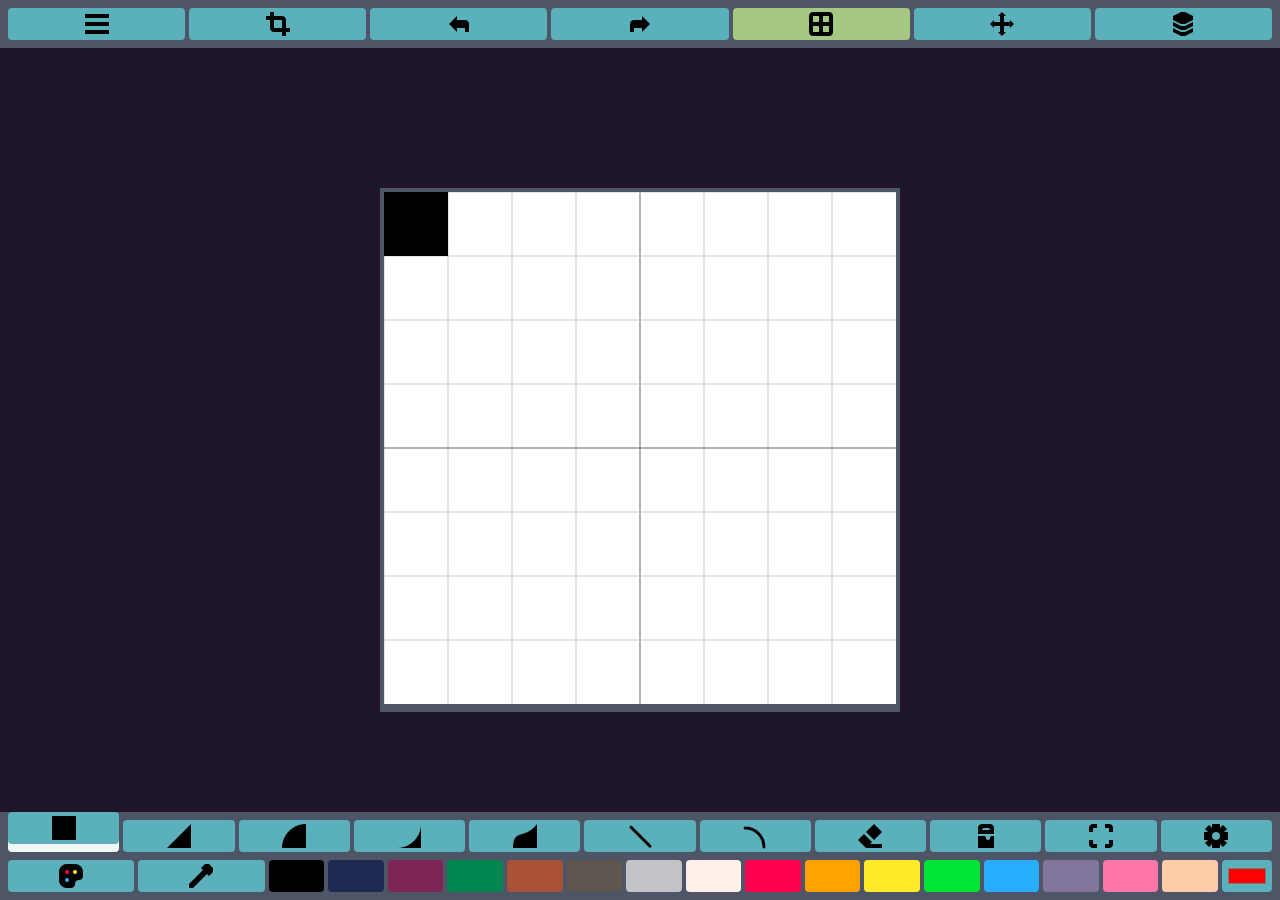
<file: index.html>
<!DOCTYPE html>
<html lang="en">
  <head>
    <meta charset="UTF-8">
    <title>Tile Canvas</title>
    <meta name="viewport" content="width=device-width, initial-scale=1.0">
    <link rel="stylesheet" type="text/css" href="style.css">
    <link rel="icon" href="assets/icon.png" type="image/x-icon">
    <script src="scripts/p5.min.js"></script>
    <script src="scripts/shapes.js"></script>
    <script src="scripts/actions.js"></script>
    <script src="scripts/tools.js"></script>
    <script src="scripts/selection.js"></script>
    <script src="scripts/maker.js"></script>
    <script src="scripts/sketch.js"></script>

    <link rel="canonical" href="https://sirstotes.github.io/TileCanvas/">
    <link rel="manifest" href="manifest.json">
  </head>
  <body>
    <main>
      <div id="canvasContainer"></div>
    </main>
    <div id="UI">
      <div class="bar" id="topBar">
        <div class="toolbar">
          <div class="toolbarRow">
            <button onclick="toggleMenu('menu', this)"><img src="assets/menu.png"></button>
            <button id="CROP_Button" onclick="setTool('CROP')"><img src="assets/crop.png"></button>
            <button onclick="undo()"><img src="assets/undo.png"></button>
            <button onclick="redo()"><img src="assets/redo.png"></button>
            <button id="movementControlsButton" class="highlighted" onclick="toggleGrid(this)"><img src="assets/grid.png"></button>
            <button id="gridButton" onclick="toggleMenu('movementControls', this)"><img src="assets/pan.png"></button>
            <button id="layerMenuButton" onclick="toggleMenu('layers', this)"><img src="assets/layers.png"></button>
          </div>
        </div>
        <div class="toolbar extraBar" id="movementControls" style="display:none;">
            <div class="toolbarRow">
              <button oncontextmenu="return false;" id="zoomInButton"><img src="assets/plus.png"></button>
              <button oncontextmenu="return false;" id="zoomOutButton"><img src="assets/minus.png"></button>
              <button oncontextmenu="return false;" id="panLeftButton"><img src="assets/left.png"></button>
              <button oncontextmenu="return false;" id="panRightButton"><img src="assets/right.png"></button>
              <button oncontextmenu="return false;" id="panUpButton"><img src="assets/up.png"></button>
              <button oncontextmenu="return false;" id="panDownButton"><img src="assets/down.png"></button>
            </div>
        </div>
      </div>
      <div id="centerArea">
        <div style="pointer-events: auto;">
          <div id="menu" class="sideMenu" style="display: none;">
            <h3>Tile Canvas</h3>
            <p>Welcome. This is a project I have worked on instead of studying and doing homework. I hope you enjoy it!</p>
            <span>
              Canvas Size: 
              <input class="inlineInput" id="canvasW" type="number" min="8" max="1024" value="16">
              by
              <input class="inlineInput" id="canvasH" type="number" min="8" max="1024" value="16">
              <button class="inlineInput" onclick="setCanvasSize(int(document.getElementById('canvasW').value), int(document.getElementById('canvasH').value))">Apply</button>
            </span>
            <span>
              Tile Resolution:
              <input class="inlineInput" id="tileResolution" type="number" min="8" max="100" value="32">
              <button class="inlineInput" onclick="setResolution(int(document.getElementById('tileResolution').value))">Apply</button>
            </span>
            <span>
              Background Color:
              <input id="canvasBGPicker" type="color">
              <input class="inlineInput" id="canvasBG" type="text" value="#FFFFFF" onclick="this.select()">
              <button class="inlineInput" onclick="setBackgroundColor(document.getElementById('canvasBG').value)">Apply</button>
            </span>
            <span><button class="inlineInput" onclick="newProject();">New Project</button><button class="inlineInput" onclick="loadProject();">Load Project</button></span>
            <span><input class="inlineInput" id="fileName" type="text" value="filename" onclick="this.select()">
              <button onclick="downloadCanvas()">Save as image</button>
              <button onclick="saveProject();">Save as file</button></span>
          </div>
          <div style="background:none;pointer-events: none;flex-grow:1;"></div>
          <div id="paletteSettings" class="sideMenu" style="display: none;">
            <h3>Palette</h3>
            <span>
              <input id="paletteTextInput" class="inlineInput" type="text" value="hex codes here" onclick="this.select()">
              <button onclick="loadColorsFromString(document.getElementById('paletteTextInput').value)">Load New</button>
              <button onclick="loadColors(defaultPalette)">Reset</button>
            </span>
            <div id="paletteButtons"></div>
            <span>
              <input type="color" id="newColorPicker" value="#ff0000">
              <input class="inlineInput" id="newColorText" type="text" value="#ffffff" onclick="this.select()">
              <button onclick="addColor(document.getElementById('newColorText').value)"><img src="assets/plus.png"></button>
            </span>
          </div>
        </div>
        <div style="pointer-events: auto;">
          <div id="layers" class="sideMenu" style="display: none;">
            <h3>Layers</h3>
            <div id="layerDisplay"></div>
            <button onclick="addLayer()">New</button>
          </div>
          <div id="layerSettings" class="sideMenu" style="display: none;">
            <h4>Layer Settings</h4>
            <span>Name: <input class="inlineInput" type="text" id="layerNameInput" onclick="this.select()"></span>
            <span>Scale: <input type="range" min="0" max="4" value="2" id="layerScaleRange"></span>
            <span style="display:none;">X Offset: <input class="inlineInput" id="layerOffsetXCheckbox" type="checkbox">Y Offset: <input class="inlineInput" id="layerOffsetYCheckbox" type="checkbox"></span>
            <button id="mergeLayerButton">Merge Layer With Previous</button>
            <button id="layerRemoveButton">Remove Layer</button>
          </div>
          <div style="background:none;flex-grow:1;"></div>
          <div id="toolSettings" class="sideMenu" style="display: none;">
            <h3>Tool Settings</h3>
            <span>
              <span style="width:40%;">Replacement Mode:</span>
              <select id="replacementModeSelect" onchange="setToolOption('REPLACEMENT_MODE', this.value)">
                <option value="IDENTICAL">Identical</option>
                <option value="ALL">All</option>
                <option value="NONE">None</option>
              </select>
            </span>
            <span style="display: none;">
              <span style="width:40%;">Drag Mode:</span>
              <select id="placementModeSelect" onchange="setToolOption('DRAG_MODE', this.value)">
                <option value="AREA">Area</option>
                <option value="DRAW">Draw</option>
              </select>
            </span>
            <span>
              <span style="width:40%;">Selection Mode:</span>
              <select id="selectionModeSelect" onchange="setToolOption('SELECTION_MODE', this.value)">
                <option value="CONTAIN">Contain</option>
                <option value="OVERLAP">Overlap</option>
              </select>
            </span>
          </div>
        </div>
      </div>
      <div class="bar" id="bottomBar">
        <div class="toolbar">
          <div class="toolbarRow">
            <button class="shapeButton" id="RECT_Button" onclick="setTool('RECT')"><img src="assets/square.png"></button>
            <button class="shapeButton" id="WEDGE_Button" onclick="setTool('WEDGE')"><img src="assets/wedge.png"></button>
            <!-- <button class="shapeButton" id="ELLIPSE_Button" onclick="setTool('ELLIPSE')"><img src="assets/circle.png"></button> -->
            <button class="shapeButton" id="QUADRANT_Button" onclick="setTool('QUADRANT')"><img src="assets/quadrant.png"></button>
            <button class="shapeButton" id="INVERSE_QUADRANT_Button" onclick="setTool('INVERSE_QUADRANT')"><img src="assets/inverse-quadrant.png"></button>
            <button class="shapeButton" id="BEZIER_WEDGE_Button" onclick="setTool('BEZIER_WEDGE')"><img src="assets/bezier-wedge.png"></button>
            <button class="shapeButton" id="LINE_Button" onclick="setTool('LINE')"><img src="assets/line.png"></button>
            <button class="shapeButton" id="CURVE_Button" onclick="setTool('CURVE')"><img src="assets/curve.png"></button>
            <button id="ERASE_Button" onclick="setTool('ERASE')"><img src="assets/erase.png"></button>
            <button id="PAINT_Button" onclick="setTool('PAINT')"><img src="assets/fill.png"></button>
            <button id="SELECT_Button" onclick="setTool('SELECT')"><img src="assets/select.png"></button>
            <button onclick="toggleMenu('toolSettings', this)"><img src="assets/gear.png"></button>
          </div>
          <div class="toolbarRow">
            <button id="paletteButton" onclick="toggleMenu('paletteSettings', this)"><img src="assets/palette.png"></button>
            <button id="EYEDROP_Button" onclick="setTool('EYEDROP')"><img src="assets/eye-dropper.png"></button>
            <span id="colorPalette" style="flex-grow: 4;"></span>
            <input type="color" id="colorPicker" value="#ff0000" onchange="setColor(this.value)">
          </div>
        </div>
        <div class="extraBar">
          <div class="toolbarRow" style="display:none;" id="pasteTools">
            <button onclick="clearClipboard()"><img src="assets/cancel.png"></button>
            <button onclick="paste()"><img src="assets/paste.png"></button>
          </div>
          <div class="toolbarRow" style="display:none;" id="selectionTools">
            <button onclick="cancelSelection()"><img src="assets/cancel.png"></button>
            <button onclick="groupSelection()"><img src="assets/group.png"></button>
            <button onclick="ungroupSelection()"><img src="assets/ungroup.png"></button>
            <button onclick="copySelection()"><img src="assets/copy.png"></button>
            <!-- <button disabled onclick="rotateSelection(1)"><img src="assets/rotate.png"></button>
            <button disabled onclick="rotateSelection(-1)"><img src="assets/rotate-reverse.png"></button>
            <button disabled><img src="assets/reflect-horizontal.png"></button>
            <button disabled><img src="assets/reflect-vertical.png"></button> -->
            <button onclick="backSelection()"><img src="assets/bottom.png"></button>
            <button onclick="frontSelection()"><img src="assets/top.png"></button>
            <button onclick="eraseSelection()"><img src="assets/erase.png"></button>
            <span id="bezierControls">
              <button id="BEZIER_Button" onclick="setTool('BEZIER')"><img src="assets/bezier.png"></button>
            </span>
          </div>
          <div class="toolbarRow" style="display:none;" id="lineTools">
            <button onclick="decreaseLineWeight()"><img src="assets/minus.png"></button>
            <span id="currentLineWeightSpan"></span>
            <button onclick="increaseLineWeight()"><img src="assets/plus.png"></button>
          </div>
        </div>
      </div>
    </div>
    <script>
        if (navigator.serviceWorker) {
          navigator.serviceWorker.register (
            '/TileCanvas/sw.js',
            {scope: '/TileCanvas/'}
          )
        }
    </script>
  </body>
</html>
</file>
<file: style.css>
:root {
    --black: #1e152a;
    --gray: #4e5567;
    --white: #F2F7F8;
    --highlight-1: #5ab1bb;
    --highlight-2: #f7dd72;
    --highlight-3: #a5c882;
}
html, body {
    font-family: Verdana, Geneva, Tahoma, sans-serif;
    overscroll-behavior: none;
    overflow: hidden;
}
body {
    background-color: var(--black);
    color: white;
    text-align:center;
    margin: 0;
    padding:0;
}
div {
    background-color: var(--gray);
}
h3 {
    margin-top: 8px;
    margin-bottom: 8px;
}
h4 {
    margin-top:0;
    margin-bottom: 8px;
}
P {
    margin-top: 0;
}
button, input, select {
    background-color: var(--highlight-1);
    border: none;
    border-radius: 4px;
    padding: 0;
    min-width:32px;
    min-height:32px;
    cursor: pointer;
    display: flex;
    align-items: center;
    justify-content: center;
}
button:hover, input:hover {
    background-color: var(--highlight-2);
} 
button:disabled {
    background-color: var(--black);
    cursor: auto;
}
button img {
    width: 32px;
}
.selected, .selectedButton {
    transform: translate(0, -8px);
    box-shadow: 0 8px var(--white);
}
.highlighted {
    background-color: var(--highlight-3);
}
main {
    position: absolute;
    top: 0;
    left: 0;
    width:100vw;
    height:100vh;
    overflow: hidden;
    display:flex;
    align-items: center;
    justify-content: center;
}
.toolbar {
    display: flex;
    flex-direction: column;
    padding: 8px;
    gap: 8px;
    overflow-x: auto;
    align-items: stretch;
    align-self: stretch;
    pointer-events: auto;
}
.toolbar input {
    padding: 4px;
}
.toolbarRow {
    margin: 0;
    display: flex;
    flex-direction: row;
    gap: 4px;
}
.toolbarRow > button {
    flex-grow: 1;
}
.toolbarRow > span {
    display:flex;
    gap: 4px;
}
.toolbarRow > span > button {
    flex-grow: 1;
}
.extraBar {
    align-self:center;
    border-radius: 8px;
    display: flex;
    flex-direction: row;
}
.extraBar > .toolbarRow {
    pointer-events: auto;
    padding: 8px;
}
#UI {
    position:absolute;
    top: 0;
    left: 0;
    width: 100%;
    height: 100%;
    display: flex;
    flex-direction: column;
    background: none;
    pointer-events: none;
}
#UI > div {
    background: none;
    pointer-events: none;
}
#centerArea {
    flex-grow:1;
    padding: 4px;
    display: flex;
    overflow: hidden;
    justify-content: space-between;
}
#centerArea > div {
    max-width: min(512px, 50%);
    height:100%;
    display: flex;
    gap: 4px;
    flex-direction: column;
    background: none;
    overflow-x: hidden;
    overflow-y: auto;
}
.sideMenu {
    background-color: var(--highlight-3);
    color: var(--black);
    padding:8px;
    display:flex;
    flex-direction: column;
    gap: 4px;
    pointer-events: auto;
    min-width: 20vw;
    border-radius: 8px;
}
.sideMenu > span {
    display: flex;
    align-items: center;
    gap:4px;
    text-align: left;
}
.sideMenu > span > input, .sideMenu > span > select {
    flex-grow: 1;
    background-color:var(--white);
}
#layerDisplay {
    display: flex;
    flex-direction: column-reverse;
}
#layerDisplay > span {
    display: grid;
    gap: 4px;
    grid-template-columns: auto 32px 32px;
    grid-template-rows: 32px 32px;
    grid-template-areas: 'label . .'
                         'label . .';
    padding: 4px;
}
#layerDisplay > .highlighted {
    background-color: var(--highlight-2);
}
.bar {
    display: flex;
    flex-direction: column;
    gap: 4px;
}
#bottomBar {
    flex-direction: column-reverse;
}
.inlineInput {
    display: inline-block;
    padding-top: 0;
    padding-bottom: 0;
    text-align: center;
    flex-grow: 1;
}
#canvasContainer {
    padding: 0;
    border: 4px solid var(--gray);
}
#paletteSettings {
    justify-content: flex-end;
}
#paletteButtons {
    display:flex;
    flex-direction: column;
    max-height:80vh;
    justify-content: flex-end;
    flex-wrap: wrap;
    background: none;
    border-radius: 4px;
    overflow: hidden;
}
#paletteButtons > span {
    display: flex;
}
#paletteButtons > span > button {
    border-radius: 0;
}
</file>
